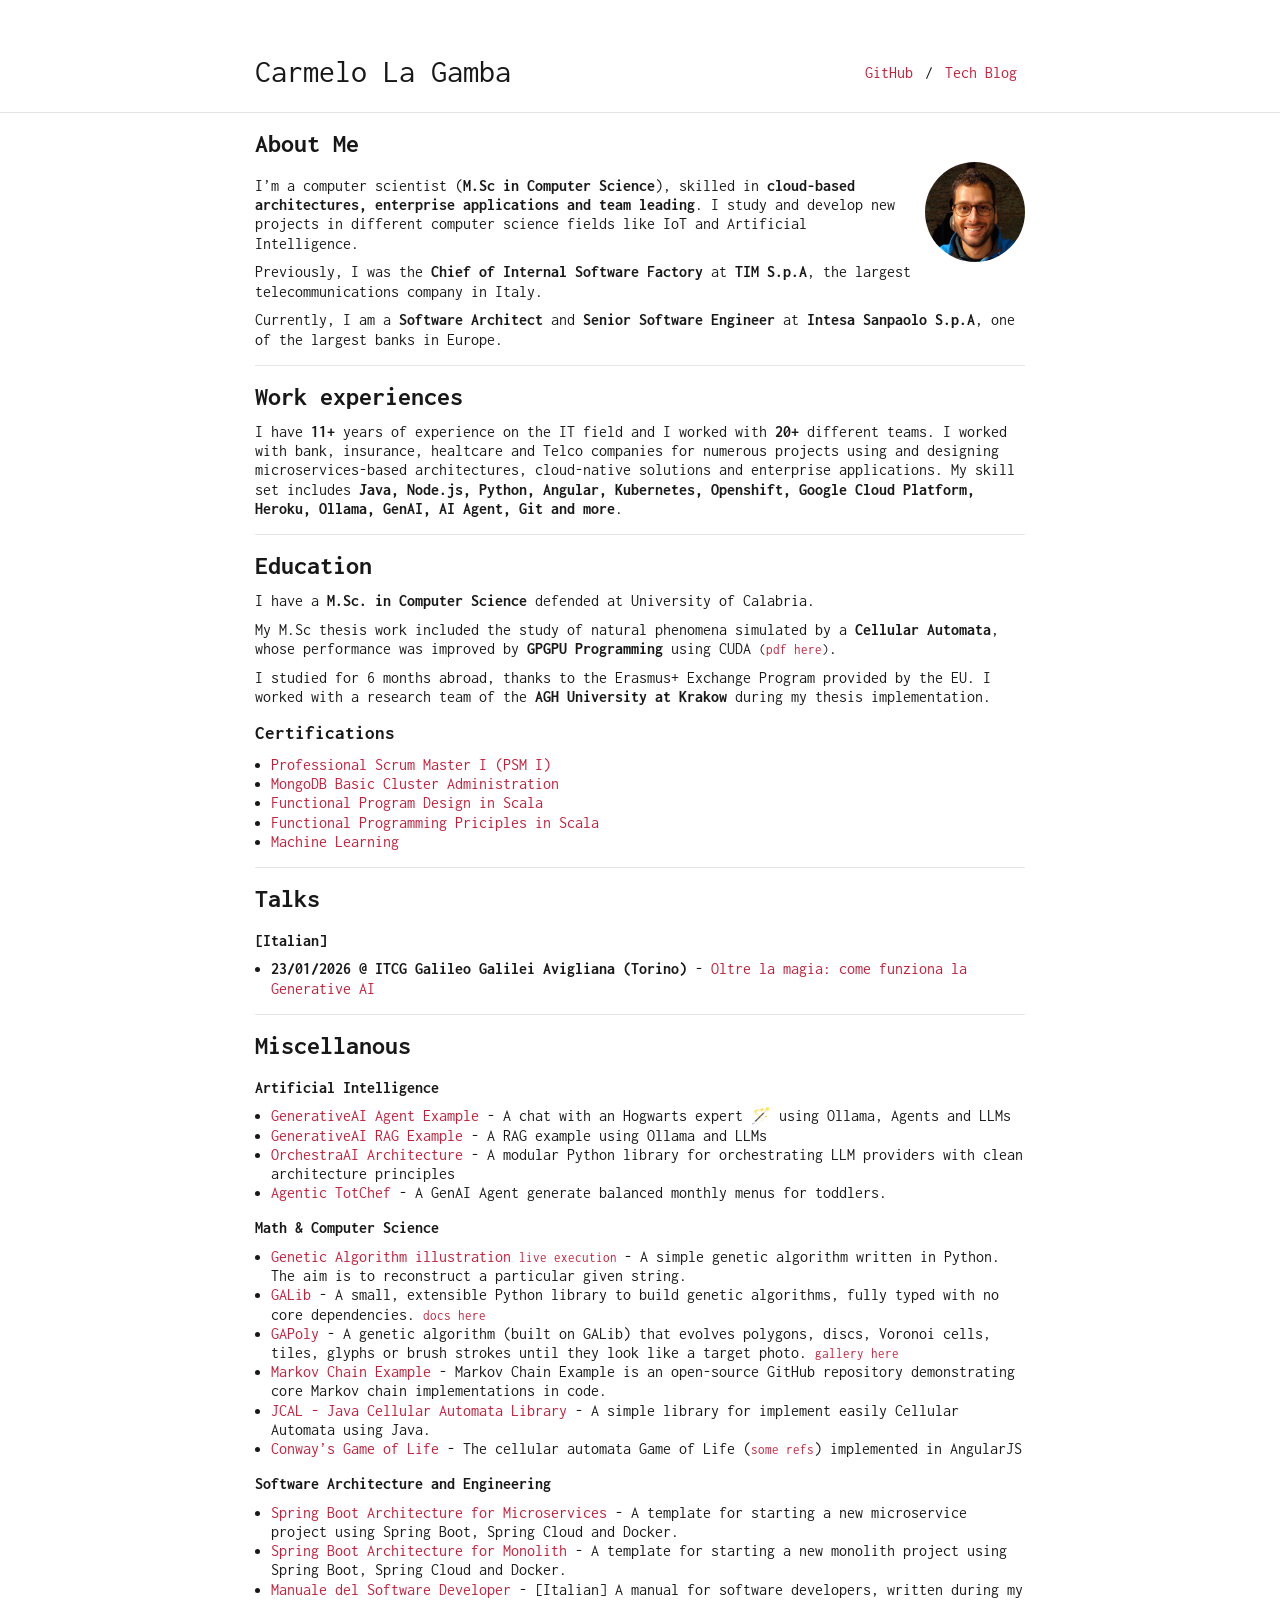
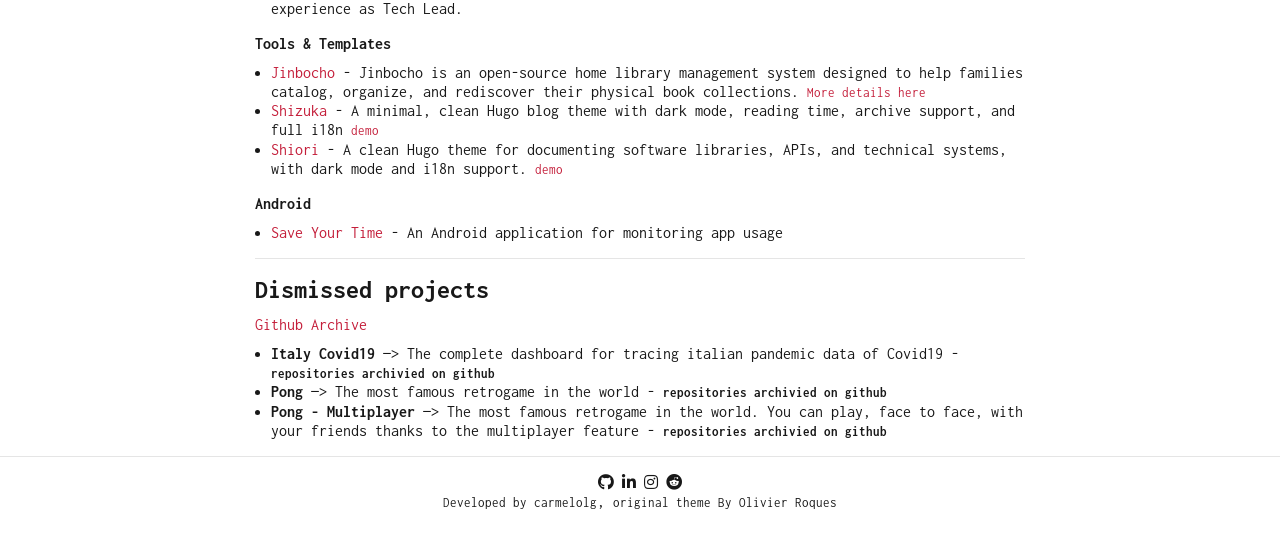
<file: index.html>
<!DOCTYPE html>
<html lang=""><head>
	<meta name="generator" content="Hugo 0.159.1">
    <meta charset="utf-8">
    <meta name="viewport" content="width=device-width, initial-scale=1, shrink-to-fit=no">

    <title>Carmelo La Gamba</title>
    <meta name="description" content="Personal website of Carmelo La Gamba.">
    <meta name="author" content='carmelolg'>

    <link href="https://fonts.googleapis.com/css2?family=Inconsolata:wght@400;700&display=swap" rel="stylesheet">
    <link rel="stylesheet" href="https://cdn.jsdelivr.net/npm/bootstrap@4.5.3/dist/css/bootstrap.min.css" integrity="sha384-TX8t27EcRE3e/ihU7zmQxVncDAy5uIKz4rEkgIXeMed4M0jlfIDPvg6uqKI2xXr2" crossorigin="anonymous">
    <link rel="stylesheet" href="https://cdnjs.cloudflare.com/ajax/libs/font-awesome/5.15.3/css/all.min.css" integrity="sha512-iBBXm8fW90+nuLcSKlbmrPcLa0OT92xO1BIsZ+ywDWZCvqsWgccV3gFoRBv0z+8dLJgyAHIhR35VZc2oM/gI1w==" crossorigin="anonymous">

    
    <link rel="stylesheet" href="/sass/researcher.min.css">
    

    
        <link rel="icon" type="image/ico" href="https://carmelolg.github.io/favicon.ico">
    

    <link rel="alternate" type="application/rss+xml" href="https://carmelolg.github.io/index.xml" title="Carmelo La Gamba" />
    </head>

    <body><div class="container mt-5">
    <nav class="navbar navbar-expand-sm flex-column flex-sm-row text-nowrap p-0">
        <a class="navbar-brand mx-0 mr-sm-auto" href="https://carmelolg.github.io/" title="Carmelo La Gamba">
          
          Carmelo La Gamba
        </a>
        <div class="navbar-nav flex-row flex-wrap justify-content-center">
            
                
                
                    <a class="nav-item nav-link" href="https://github.com/carmelolg" title="GitHub">
                        GitHub 
                    </a>
                    
                        <span class="nav-item navbar-text mx-1">/</span>
                    
                
                    <a class="nav-item nav-link" href="https://carmelolg.github.io/it-is-worth-a-coke" title="Tech Blog">
                        Tech Blog 
                    </a>
                    
                
            
        </div>
    </nav>
</div>
<hr>
<div id="content">
<div class="container">
    <!-- > Computer Scientist, mainly dreamer. -->
<h2 id="about-me">About Me</h2>
<figure class="avatar"><img src="/profile.jpeg"
    alt="me">
</figure>

<p>I&rsquo;m a computer scientist (<strong>M.Sc in Computer Science</strong>), skilled in <strong>cloud-based architectures, enterprise applications and team leading</strong>.
I study and develop new projects in different computer science fields like IoT and Artificial Intelligence.</p>
<p>Previously, I was the <strong>Chief of Internal Software Factory</strong> at <strong>TIM S.p.A</strong>, the largest telecommunications company in Italy.</p>
<p>Currently, I am a <strong>Software Architect</strong> and <strong>Senior Software Engineer</strong> at <strong>Intesa Sanpaolo S.p.A</strong>, one of the largest banks in Europe.</p>
<!-- I play guitar <img style="display:inline;" src="../guitar.svg" width="15" height="15" /> and swim <img style="display:inline" src="../swimmer-solid.svg" width="15" height="15" /> -->
<hr>
<script>

    var today = new Date();
    var since = 2015;
    var expired = today.getFullYear() - since;

    /*document.write(expired);*/

</script>
<h2 id="work-experiences">Work experiences</h2>
<p>I have <strong><script>document.write(expired);</script>+</strong> years of experience on the IT field and I worked with <strong>20+</strong> different teams. I worked with bank, insurance, healtcare and Telco companies for numerous projects using and designing microservices-based architectures, cloud-native solutions and enterprise applications.
My skill set includes <strong>Java, Node.js, Python, Angular, Kubernetes, Openshift, Google Cloud Platform, Heroku, Ollama, GenAI, AI Agent, Git and more</strong>.</p>
<hr>
<h2 id="education">Education</h2>
<p>I have a <strong>M.Sc. in Computer Science</strong> defended at University of Calabria.</p>
<p>My M.Sc thesis work included the study of natural phenomena simulated by a <strong>Cellular Automata</strong>, whose performance was improved by <strong>GPGPU Programming</strong> using CUDA <small>(<a href="https://github.com/carmelolg/master-thesis/raw/master/Tesi/pdf/main.pdf" target="_blank">pdf here</a>)</small>.</p>
<p>I studied for 6 months abroad, thanks to the Erasmus+ Exchange Program provided by the EU. I worked with a research team of the <strong>AGH University at Krakow</strong> during my thesis implementation.</p>
<h4 id="certifications">Certifications</h4>
<ul>
<li><a href="https://www.scrum.org/certificates/930320">Professional Scrum Master I (PSM I)</a></li>
<li><a href="https://university.mongodb.com/course_completion/2cab5a12-50d6-440e-ac46-13f566731d32?utm_source=copy&amp;utm_medium=social&amp;utm_campaign=university_social_sharing">MongoDB Basic Cluster Administration</a></li>
<li><a href="https://www.coursera.org/account/accomplishments/verify/GTUWGVELYJPR">Functional Program Design in Scala</a></li>
<li><a href="https://www.coursera.org/account/accomplishments/verify/LS7WXPYGKSZX">Functional Programming Priciples in Scala</a></li>
<li><a href="https://www.coursera.org/account/accomplishments/verify/9PBTUP3QG2AG">Machine Learning</a></li>
</ul>
<hr>
<h2 id="talks">Talks</h2>
<h5 id="italian">[Italian]</h5>
<ul>
<li><strong>23/01/2026 @ ITCG Galileo Galilei Avigliana (Torino)</strong> - <a href="https://drive.google.com/file/d/1GVEop526CBJjQpdxKiCrccgZy3UGdoNY/view">Oltre la magia: come funziona la Generative AI</a></li>
</ul>
<hr>
<h2 id="miscellanous">Miscellanous</h2>
<h5 id="artificial-intelligence">Artificial Intelligence</h5>
<ul>
<li><a href="https://github.com/carmelolg/generative-ai-agent-example" target="_blank"> GenerativeAI Agent Example </a> -  A chat with an Hogwarts expert  🪄 using Ollama, Agents and LLMs</li>
<li><a href="https://github.com/carmelolg/generative-ai-rag-example" target="_blank"> GenerativeAI RAG Example </a> -  A RAG example using Ollama and LLMs</li>
<li><a href="https://github.com/carmelolg/OAIA" target="_blank"> OrchestraAI Architecture </a> - A modular Python library for orchestrating LLM providers with clean architecture principles</li>
<li><a href="https://github.com/org-carmelolg-private-labs/agentic-totchef" target="_blank"> Agentic TotChef </a> - A GenAI Agent generate balanced monthly menus for toddlers.</li>
</ul>
<h5 id="math--computer-science">Math &amp; Computer Science</h5>
<ul>
<li><a href="https://github.com/carmelolg/genetic-algorithm-learning" target="_blank"> Genetic Algorithm illustration </a> <small><a href="https://www.youtube.com/watch?v=LxNrOD7fif0" target="_blank">live execution </a></small> -  A simple genetic algorithm written in Python. The aim is to reconstruct a particular given string.</li>
<li><a href="https://github.com/carmelolg/GALib" target="_blank"> GALib </a> - A small, extensible Python library to build genetic algorithms, fully typed with no core dependencies. <small><a href="https://carmelolg.github.io/GALib/" target="_blank">docs here</a></small></li>
<li><a href="https://github.com/carmelolg/GAPoly" target="_blank"> GAPoly </a> - A genetic algorithm (built on GALib) that evolves polygons, discs, Voronoi cells, tiles, glyphs or brush strokes until they look like a target photo. <small><a href="https://carmelolg.github.io/GAPoly/" target="_blank">gallery here</a></small></li>
<li><a href="https://github.com/carmelolg/markov-chain-example" target="_blank"> Markov Chain Example </a> - Markov Chain Example is an open-source GitHub repository demonstrating core Markov chain implementations in code.</li>
<li><a href="https://github.com/carmelolg/JCAL" target="_blank"> JCAL - Java Cellular Automata Library </a> - A simple library for implement easily Cellular Automata using Java.</li>
<li><a href="https://carmelolg.github.io/angularjs-cellular-automata" target="_blank"> Conway&rsquo;s Game of Life </a> - The cellular automata Game of Life (<small><a href="https://en.wikipedia.org/wiki/Conway%27s_Game_of_Life" target="_blank">some refs</a></small>) implemented in AngularJS</li>
</ul>
<h5 id="software-architecture-and-engineering">Software Architecture and Engineering</h5>
<ul>
<li><a href="https://github.com/carmelolg/SBAM" target="_blank">Spring Boot Architecture for Microservices</a> - A template for starting a new microservice project using Spring Boot, Spring Cloud and Docker.</li>
<li><a href="https://github.com/carmelolg/SBAMo" target="_blank">Spring Boot Architecture for Monolith</a> - A template for starting a new monolith project using Spring Boot, Spring Cloud and Docker.</li>
<li><a href="https://github.com/carmelolg/it-pragmatic-programmer/raw/master/Manuale%20del%20Software%20Developer%20-%20v1.pdf" target="_blank"> Manuale del Software Developer</a> - [Italian] A manual for software developers, written during my experience as Tech Lead.</li>
</ul>
<h5 id="tools--templates">Tools &amp; Templates</h5>
<ul>
<li><a href="https://github.com/jinbocho" target="_blank"> Jinbocho </a> - Jinbocho is an open-source home library management system designed to help families catalog, organize, and rediscover their physical book collections. <small><a href="https://jinbocho.github.io/" target="_blank">More details here</a></small></li>
<li><a href="https://github.com/carmelolg/shizuka" target="_blank">Shizuka</a> - A minimal, clean Hugo blog theme with dark mode, reading time, archive support, and full i18n <small><a href="https://carmelolg.github.io/shizuka/" target="_blank">demo</a></small></li>
<li><a href="https://github.com/carmelolg/shiori" target="_blank">Shiori</a> - A clean Hugo theme for documenting software libraries, APIs, and technical systems, with dark mode and i18n support. <small><a href="https://carmelolg.github.io/shiori/" target="_blank">demo</a></small></li>
</ul>
<h5 id="android">Android</h5>
<ul>
<li><a href="https://play.google.com/store/apps/details?id=it.carmelolagamba.saveyourtime&pcampaignid=web_share" target="_blank">Save Your Time</a> - An Android application for monitoring app usage</li>
</ul>
<!-- - <a href="https://carmelolg.github.io/blog/" target="_blank">Vita da fuori campus</a> - Non technical personal blog  -->
<hr>
<h2 id="dismissed-projects">Dismissed projects</h2>
<p><a href="https://github.com/org-carmelolg-archive" target="_blank"> Github Archive </a></p>
<ul>
<li><strong>Italy Covid19</strong> &mdash;&gt; The complete dashboard for tracing italian pandemic data of Covid19 - <small><strong>repositories archivied on github</strong></small></li>
<li><strong>Pong</strong> &mdash;&gt; The most famous retrogame in the world - <small><strong>repositories archivied on github</strong></small></li>
<li><strong>Pong - Multiplayer</strong> &mdash;&gt; The most famous retrogame in the world. You can play, face to face, with your friends thanks to the multiplayer feature - <small><strong>repositories archivied on github</strong></small></li>
</ul>

</div>

        </div><div id="footer" class="mb-5">
    <hr>
    <div class="container text-center">
        
            <a href="https://github.com/carmelolg" class="fab fa-github fa-1x" title="GitHub"></a>
        
            <a href="https://it.linkedin.com/in/carmelolagamba" class="fab fa-linkedin-in fa-1x" title="LinkedIn"></a>
        
            <a href="https://www.instagram.com/__wvll/" class="fab fa-instagram fa-1x" title="Instagram"></a>
        
            <a href="https://www.reddit.com/user/carmelolg" class="fab fa-reddit fa-1x" title="Reddit"></a>
        
    </div>
    
        <div class="container text-center">
            <a href="https://github.com/carmelolg" title="original theme By Olivier Roques"><small>Developed by carmelolg</small></a>, <a href="https://github.com/ojroques/hugo-researcher" title="original theme By Olivier Roques"><small>original theme By Olivier Roques</small></a>
        </div>
    
</div>
</body>
</html>
</file>
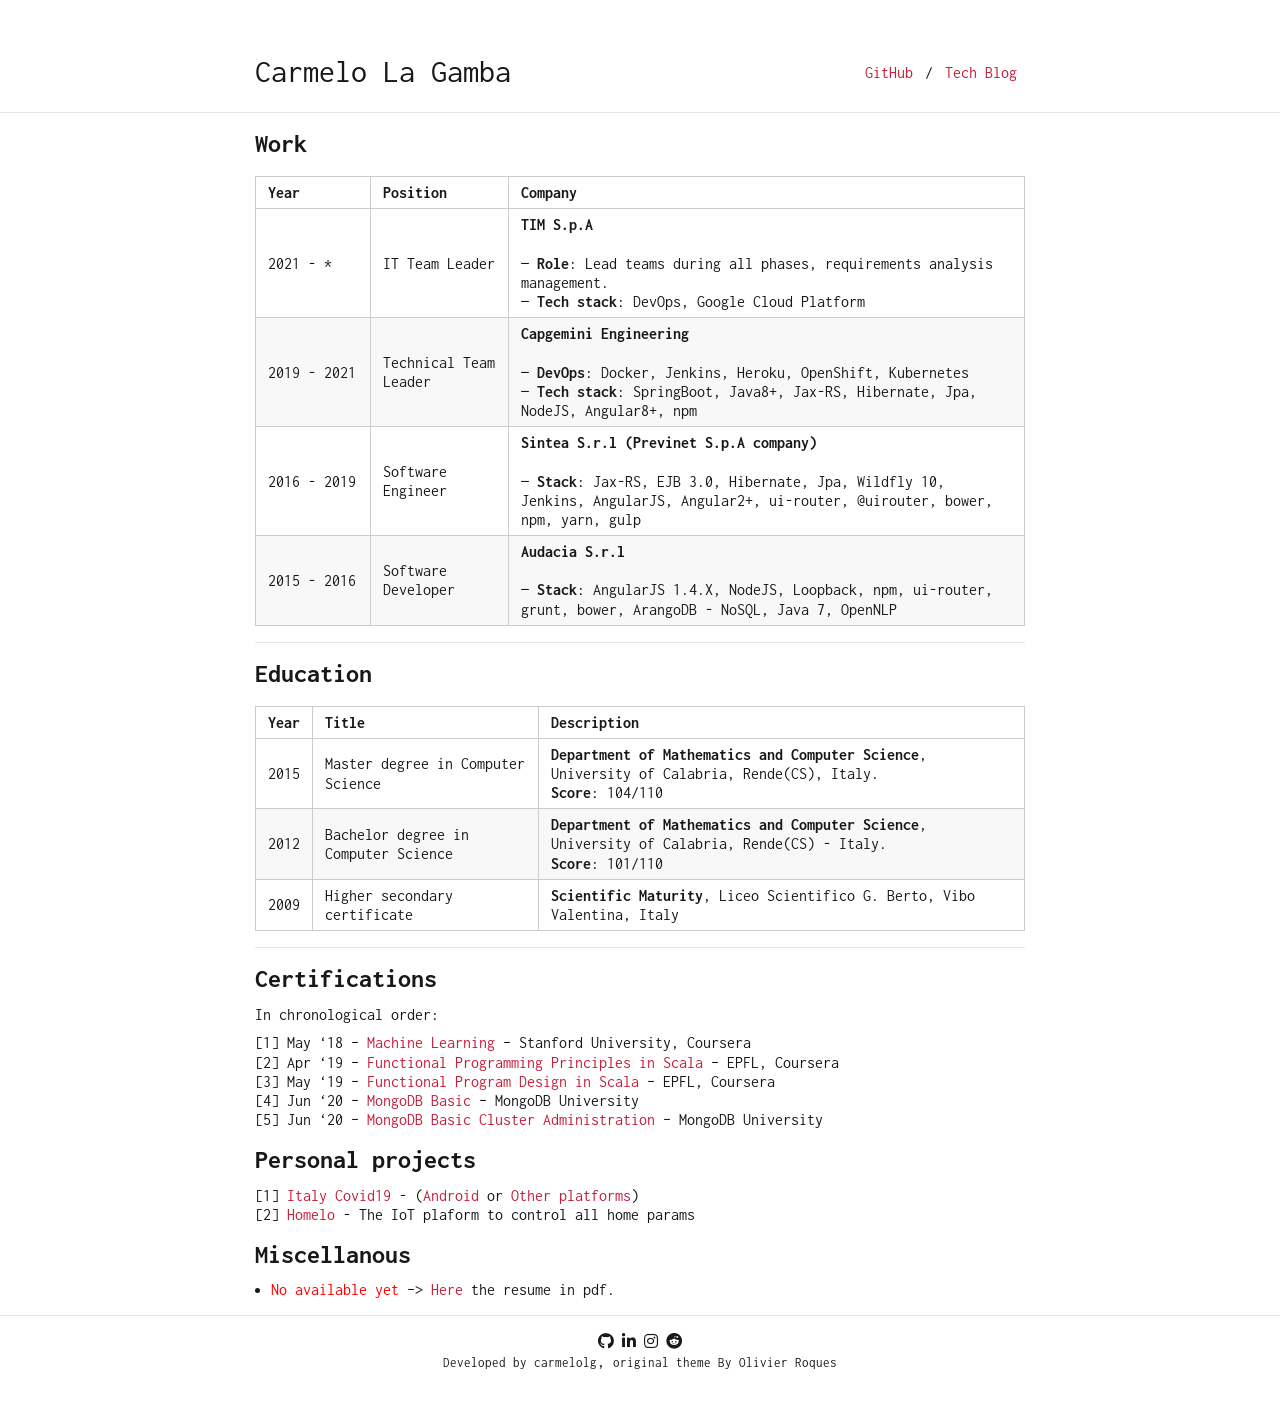
<file: resume/index.html>
<!DOCTYPE html>
<html lang=""><head>
    <meta charset="utf-8">
    <meta name="viewport" content="width=device-width, initial-scale=1, shrink-to-fit=no">

    <title>Carmelo La Gamba</title>
    <meta name="description" content="Personal website of Carmelo La Gamba.">
    <meta name="author" content='carmelolg'>

    <link href="https://fonts.googleapis.com/css2?family=Inconsolata:wght@400;700&display=swap" rel="stylesheet">
    <link rel="stylesheet" href="https://cdn.jsdelivr.net/npm/bootstrap@4.5.3/dist/css/bootstrap.min.css" integrity="sha384-TX8t27EcRE3e/ihU7zmQxVncDAy5uIKz4rEkgIXeMed4M0jlfIDPvg6uqKI2xXr2" crossorigin="anonymous">
    <link rel="stylesheet" href="https://cdnjs.cloudflare.com/ajax/libs/font-awesome/5.15.3/css/all.min.css" integrity="sha512-iBBXm8fW90+nuLcSKlbmrPcLa0OT92xO1BIsZ+ywDWZCvqsWgccV3gFoRBv0z+8dLJgyAHIhR35VZc2oM/gI1w==" crossorigin="anonymous">

    
    <link rel="stylesheet" href="/sass/researcher.min.css">
    

    
        <link rel="icon" type="image/ico" href="https://carmelolg.github.io/favicon.ico">
    

    </head>

    <body><div class="container mt-5">
    <nav class="navbar navbar-expand-sm flex-column flex-sm-row text-nowrap p-0">
        <a class="navbar-brand mx-0 mr-sm-auto" href="https://carmelolg.github.io/" title="Carmelo La Gamba">
          
          Carmelo La Gamba
        </a>
        <div class="navbar-nav flex-row flex-wrap justify-content-center">
            
                
                
                    <a class="nav-item nav-link" href="https://github.com/carmelolg" title="GitHub">
                        GitHub 
                    </a>
                    
                        <span class="nav-item navbar-text mx-1">/</span>
                    
                
                    <a class="nav-item nav-link" href="https://carmelolg.github.io/it-is-worth-a-coke" title="Tech Blog">
                        Tech Blog 
                    </a>
                    
                
            
        </div>
    </nav>
</div>
<hr>
<div id="content">
<div class="container">
    <h2 id="work">Work</h2>
<table>
  <thead>
      <tr>
          <th>Year<div style="width:90px"></div></th>
          <th>Position</th>
          <th>Company</th>
      </tr>
  </thead>
  <tbody>
      <tr>
          <td>2021 - *</td>
          <td>IT Team Leader</td>
          <td><strong>TIM S.p.A</strong> <br/><br/>  &mdash; <strong>Role</strong>: Lead teams during all phases, requirements analysis management. <br/> &mdash; <strong>Tech stack</strong>: DevOps, Google Cloud Platform</td>
      </tr>
      <tr>
          <td>2019 - 2021</td>
          <td>Technical Team Leader</td>
          <td><strong>Capgemini Engineering</strong> <br/><br/> &mdash; <strong>DevOps</strong>: Docker, Jenkins, Heroku, OpenShift, Kubernetes <br/> &mdash; <strong>Tech stack</strong>: SpringBoot, Java8+, Jax-RS, Hibernate, Jpa, NodeJS, Angular8+, npm</td>
      </tr>
      <tr>
          <td>2016 - 2019</td>
          <td>Software Engineer</td>
          <td><strong>Sintea S.r.l (Previnet S.p.A company)</strong> <br/><br/> &mdash; <strong>Stack</strong>: Jax-RS, EJB 3.0, Hibernate, Jpa, Wildfly 10, Jenkins, AngularJS, Angular2+, ui-router, @uirouter, bower, npm, yarn, gulp</td>
      </tr>
      <tr>
          <td>2015 - 2016</td>
          <td>Software Developer</td>
          <td><strong>Audacia S.r.l</strong> <br/><br/> &mdash; <strong>Stack</strong>: AngularJS 1.4.X, NodeJS, Loopback, npm, ui-router, grunt, bower, ArangoDB - NoSQL, Java 7, OpenNLP</td>
      </tr>
  </tbody>
</table>
<hr>
<h2 id="education">Education</h2>
<table>
  <thead>
      <tr>
          <th>Year</th>
          <th>Title</th>
          <th>Description</th>
      </tr>
  </thead>
  <tbody>
      <tr>
          <td>2015</td>
          <td>Master degree in Computer Science</td>
          <td><strong>Department of Mathematics and Computer Science</strong>, University of Calabria, Rende(CS), Italy. <br/><strong>Score</strong>: 104/110</td>
      </tr>
      <tr>
          <td>2012</td>
          <td>Bachelor degree in Computer Science</td>
          <td><strong>Department of Mathematics and Computer Science</strong>, University of Calabria, Rende(CS) - Italy. <br/> <strong>Score</strong>: 101/110</td>
      </tr>
      <tr>
          <td>2009</td>
          <td>Higher secondary certificate</td>
          <td><strong>Scientific Maturity</strong>, Liceo Scientifico G. Berto, Vibo Valentina, Italy</td>
      </tr>
  </tbody>
</table>
<hr>
<h2 id="certifications">Certifications</h2>
<p>In chronological order:</p>
<ol>
<li>May &lsquo;18 &ndash; <a href="https://www.coursera.org/account/accomplishments/verify/9PBTUP3QG2AG">Machine Learning</a> &ndash; Stanford University, Coursera</li>
<li>Apr &lsquo;19 &ndash; <a href="https://www.coursera.org/account/accomplishments/verify/LS7WXPYGKSZX">Functional Programming Principles in Scala</a> &ndash; EPFL, Coursera</li>
<li>May &lsquo;19 &ndash; <a href="https://www.coursera.org/account/accomplishments/verify/GTUWGVELYJPR">Functional Program Design in Scala</a> &ndash; EPFL, Coursera</li>
<li>Jun &lsquo;20 &ndash; <a href="https://university.mongodb.com/course_completion/743d1250-82c2-4678-8a34-153707e6a597?utm_source=copy&amp;utm_medium=social&amp;utm_campaign=university_social_sharing">MongoDB Basic</a> &ndash; MongoDB University</li>
<li>Jun &lsquo;20 &ndash; <a href="https://university.mongodb.com/course_completion/2cab5a12-50d6-440e-ac46-13f566731d32?utm_source=copy&amp;utm_medium=social&amp;utm_campaign=university_social_sharing">MongoDB Basic Cluster Administration</a> &ndash; MongoDB University</li>
</ol>
<h2 id="personal-projects">Personal projects</h2>
<ol>
<li><a href="https://github.com/users/carmelolg/projects/2">Italy Covid19</a> - (<a href="https://drive.google.com/file/d/1WCq0tsjxC3-R9Kto39po3QZjoTwB_JLX/view?usp=sharing">Android</a> or <a href="https://italy-covid19.herokuapp.com/">Other platforms</a>)</li>
<li><a href="https://github.com/users/carmelolg/projects/1">Homelo</a> - The IoT plaform to control all home params</li>
</ol>
<h2 id="miscellanous">Miscellanous</h2>
<ul>
<li><span style="color: red">No available yet</span> &ndash;&gt; <a href="#">Here</a> the resume in pdf.</li>
</ul>

</div>

        </div><div id="footer" class="mb-5">
    <hr>
    <div class="container text-center">
        
            <a href="https://github.com/carmelolg" class="fab fa-github fa-1x" title="GitHub"></a>
        
            <a href="https://it.linkedin.com/in/carmelolagamba" class="fab fa-linkedin-in fa-1x" title="LinkedIn"></a>
        
            <a href="https://www.instagram.com/__wvll/" class="fab fa-instagram fa-1x" title="Instagram"></a>
        
            <a href="https://www.reddit.com/user/carmelolg" class="fab fa-reddit fa-1x" title="Reddit"></a>
        
    </div>
    
        <div class="container text-center">
            <a href="https://github.com/carmelolg" title="original theme By Olivier Roques"><small>Developed by carmelolg</small></a>, <a href="https://github.com/ojroques/hugo-researcher" title="original theme By Olivier Roques"><small>original theme By Olivier Roques</small></a>
        </div>
    
</div>
</body>
</html>
</file>
<file: sass/researcher.min.css>
#content a,.nav-link{color:#c41e3a;text-decoration:none}#content a *,.nav-link *{color:#c41e3a}#content a:hover,.nav-link:hover{color:#c41e3a;text-decoration:underline}#footer a,.navbar-brand{color:#181818;text-decoration:none}#footer a *,.navbar-brand *{color:#181818}#footer a:hover,.navbar-brand:hover{color:#181818;text-decoration:underline}#content table td,#content table th{border:1px solid #ccc;padding:6px 12px;text-align:left}*{color:#181818;font-family:Inconsolata;line-height:1.2}.container{max-width:800px}.navbar-brand{font-size:2rem}#content p{margin-bottom:.6rem}#content h1,#content h2,#content h3,#content h4,#content h5,#content h6{font-size:medium;font-weight:700;margin:1rem 0 .6rem}#content h1{font-size:1.8rem}#content h2{font-size:1.6rem}#content h3{font-size:1.4rem}#content h4{font-size:1.2rem}#content img{display:block;margin:1rem auto;max-width:100%}#content .avatar>img{border-radius:50%;float:right;margin:-8px 0 0 16px;height:100px;width:100px}#content ol{counter-reset:list;list-style:none;padding-left:2rem}#content ol>li{display:table-row}#content ol>li:before{content:"[" counter(list,decimal)"] ";counter-increment:list;display:table-cell;text-align:right;padding-right:.5em}#content .container>ol,#content .footnotes>ol{padding-left:0}#content ul{list-style:inside;padding-left:2rem}#content ul>li{list-style-position:outside;margin-left:1em}#content .container>ul,#content .footnotes>ul{padding-left:0}#content table{margin:1rem auto;width:100%}#content table th{font-weight:700}#content table tr:nth-child(2n){background-color:#f8f8f8}#content blockquote{border-left:4px solid;font-style:italic;margin:1rem 0;padding:8px}#content code{color:#181818;background-color:#f8f8f8;border:1px solid #ccc;border-radius:10%;padding:0 4px}#content pre code{all:unset}#content .highlight{margin:1rem auto}#content .highlight>pre{padding:8px}
</file>
